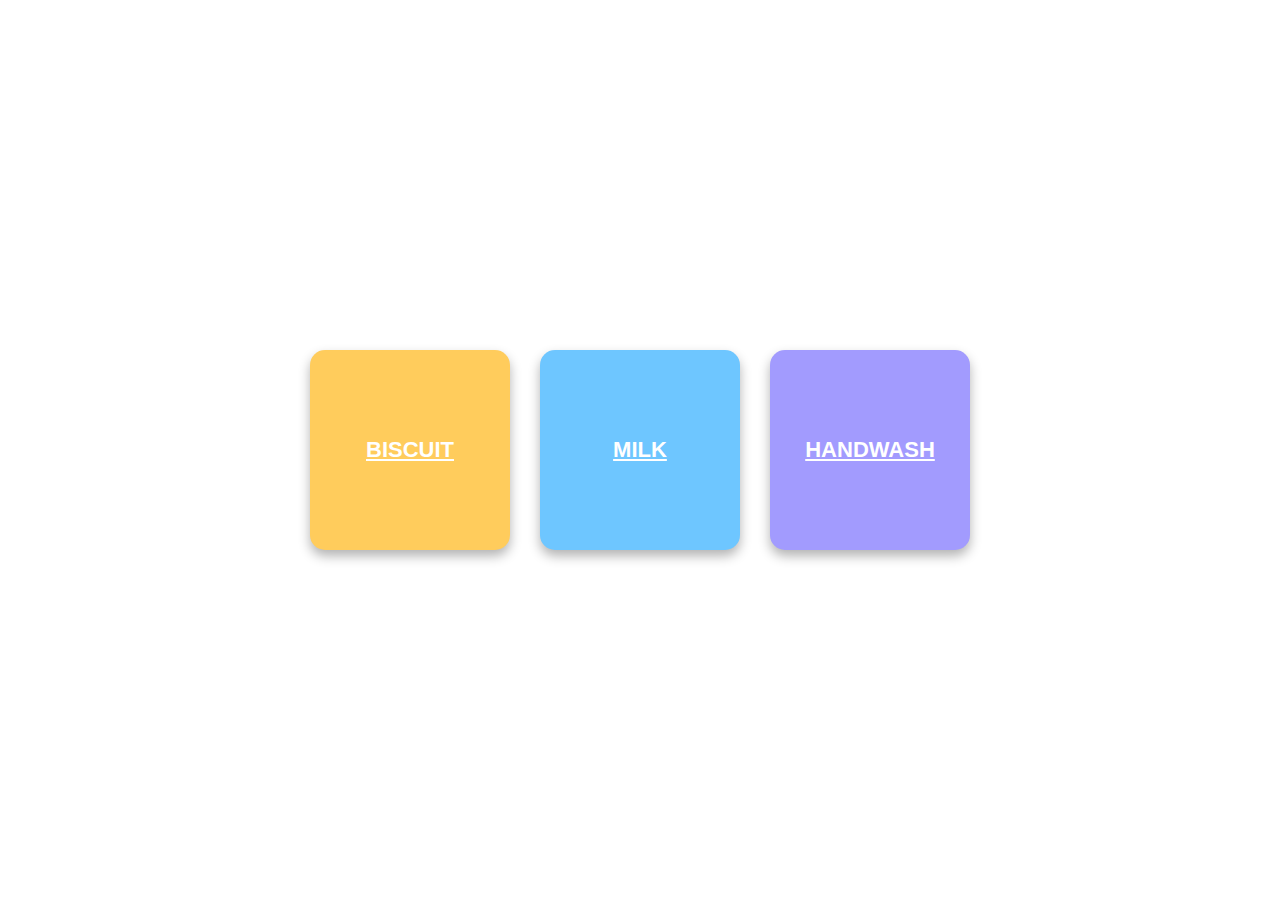
<file: index.html>
<!DOCTYPE html>
<html lang="en">
<head>
    <meta charset="UTF-8">
    <meta name="viewport" content="width=device-width, initial-scale=1.0">
    <title>Product Display</title>
    <link rel="stylesheet" href="style.css">
</head>
<body>
    <div class="container">
        <a href="biscuit.html" class="product biscuit">Biscuit</a>
        <a href="milk.html" class="product milk">Milk</a>
        <a href="handwash.html" class="product handwash">handwash</a>
    </div>
</body>
</html>
</file>
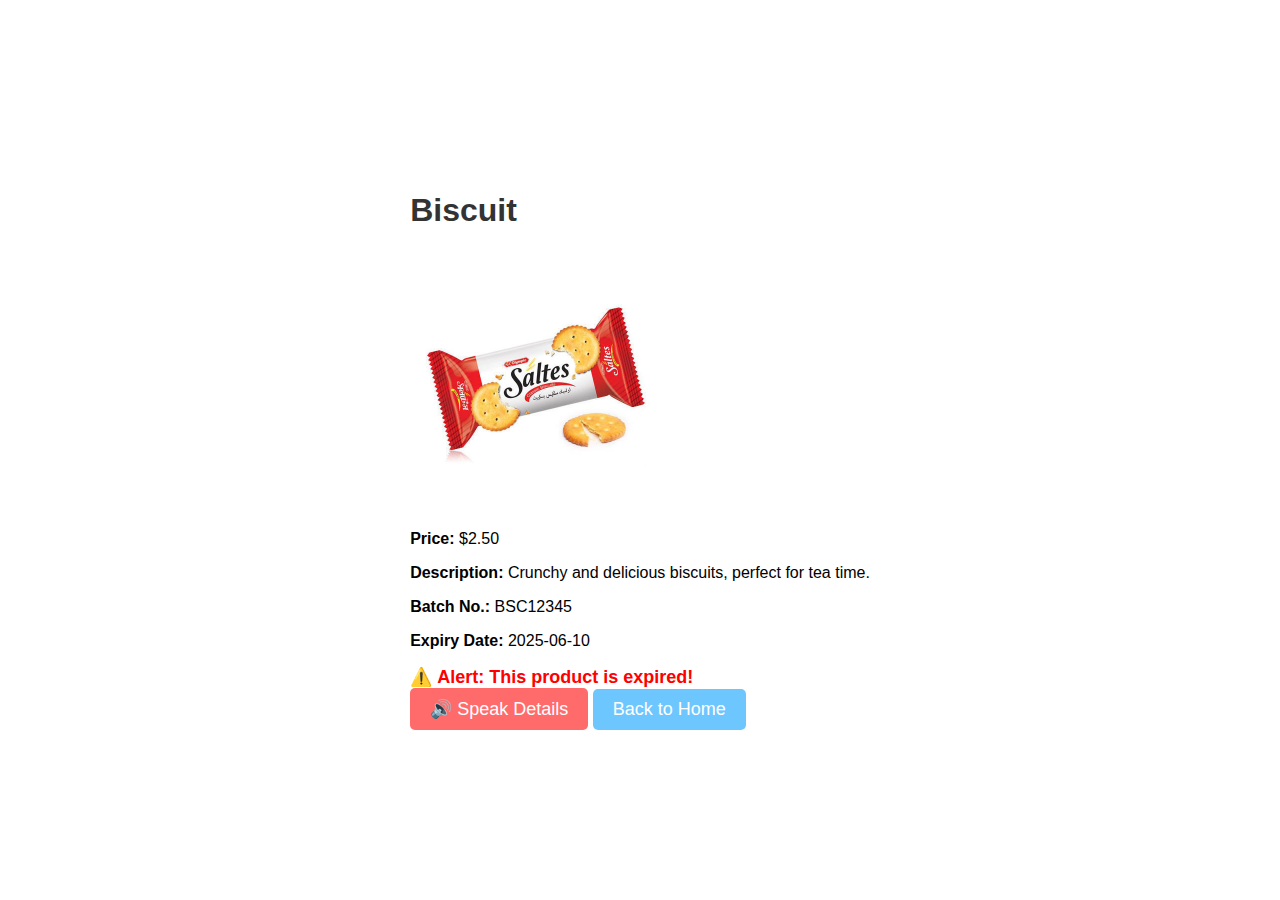
<file: biscuit-details.html>
<!DOCTYPE html>
<html lang="en">
<head>
    <meta charset="UTF-8">
    <meta name="viewport" content="width=device-width, initial-scale=1.0">
    <title>Biscuit Details</title>
    <link rel="stylesheet" href="style.css">
</head>
<body>
    <div class="details-page">
        <h1>Biscuit</h1>
        <img src="biscuit.jpg" alt="Biscuit" class="product-image">

        <p><strong>Price:</strong> $2.50</p>
        <p><strong>Description:</strong> Crunchy and delicious biscuits, perfect for tea time.</p>
        <p><strong>Batch No.:</strong> BSC12345</p>
        <p><strong>Expiry Date:</strong> <span id="expiry-date">2025-06-10</span></p>

        <div id="alert-expired" class="expired-alert"></div>

        <button onclick="speakDetails()" class="speak-button">🔊 Speak Details</button>
        <a href="index.html" class="back-button">Back to Home</a>
    </div>

    <script>
        function checkExpiry() {
            let expiryDate = new Date(document.getElementById("expiry-date").innerText);
            let today = new Date();

            if (expiryDate < today) {
                document.getElementById("alert-expired").innerHTML = "⚠️ <strong>Alert:</strong> This product is expired!";
                document.getElementById("alert-expired").style.color = "red";
            }
        }

        function speakDetails() {
            let productName = "Biscuit";
            let price = "2 dollars and 50 cents";
            let description = "Crunchy and delicious biscuits, perfect for tea time.";
            let batchNo = "BSC12345";
            let expiry = document.getElementById("expiry-date").innerText;
            let alertMessage = "";

            if (new Date(expiry) < new Date()) {
                alertMessage = "Alert! This product is expired!";
            }

            let message = `Product Name: ${productName}. Price: ${price}. Description: ${description}. Batch Number: ${batchNo}. Expiry Date: ${expiry}. ${alertMessage}`;

            let speech = new SpeechSynthesisUtterance(message);
            speech.lang = "en-US";
            window.speechSynthesis.speak(speech);
        }

        checkExpiry();
    </script>
</body>
</html>
</file>
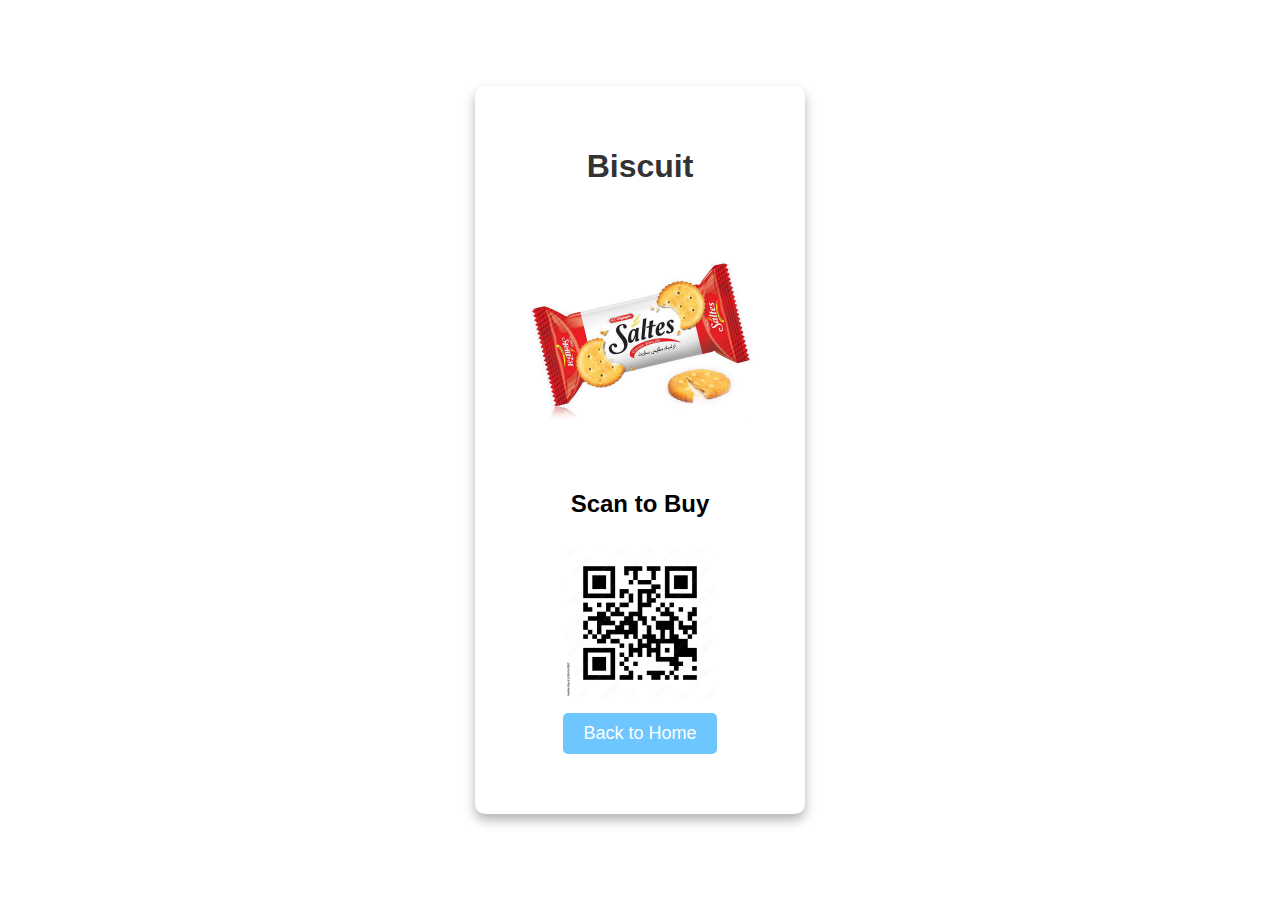
<file: biscuit.html>
<!DOCTYPE html>
<html lang="en">
<head>
    <meta charset="UTF-8">
    <meta name="viewport" content="width=device-width, initial-scale=1.0">
    <title>Biscuit Product</title>
    <link rel="stylesheet" href="style.css">
</head>
<body>
    <div class="product-page">
        <h1>Biscuit</h1>
        <img src="biscuit.jpg" alt="Biscuit" class="product-image">
  
        <div class="qr-container">
            <h2>Scan to Buy</h2>
            <img src="qrcode.jpg" alt="QR Code" class="qr-code" onclick="goToDetails('biscuit-details.html')">
            <a href="index.html" class="back-button">Back to Home</a>
        </div>
   </div>

  <script>
        function goToDetails(page) {
            window.location.href = page;
        }
    </script>
</body>
</html>
</file>
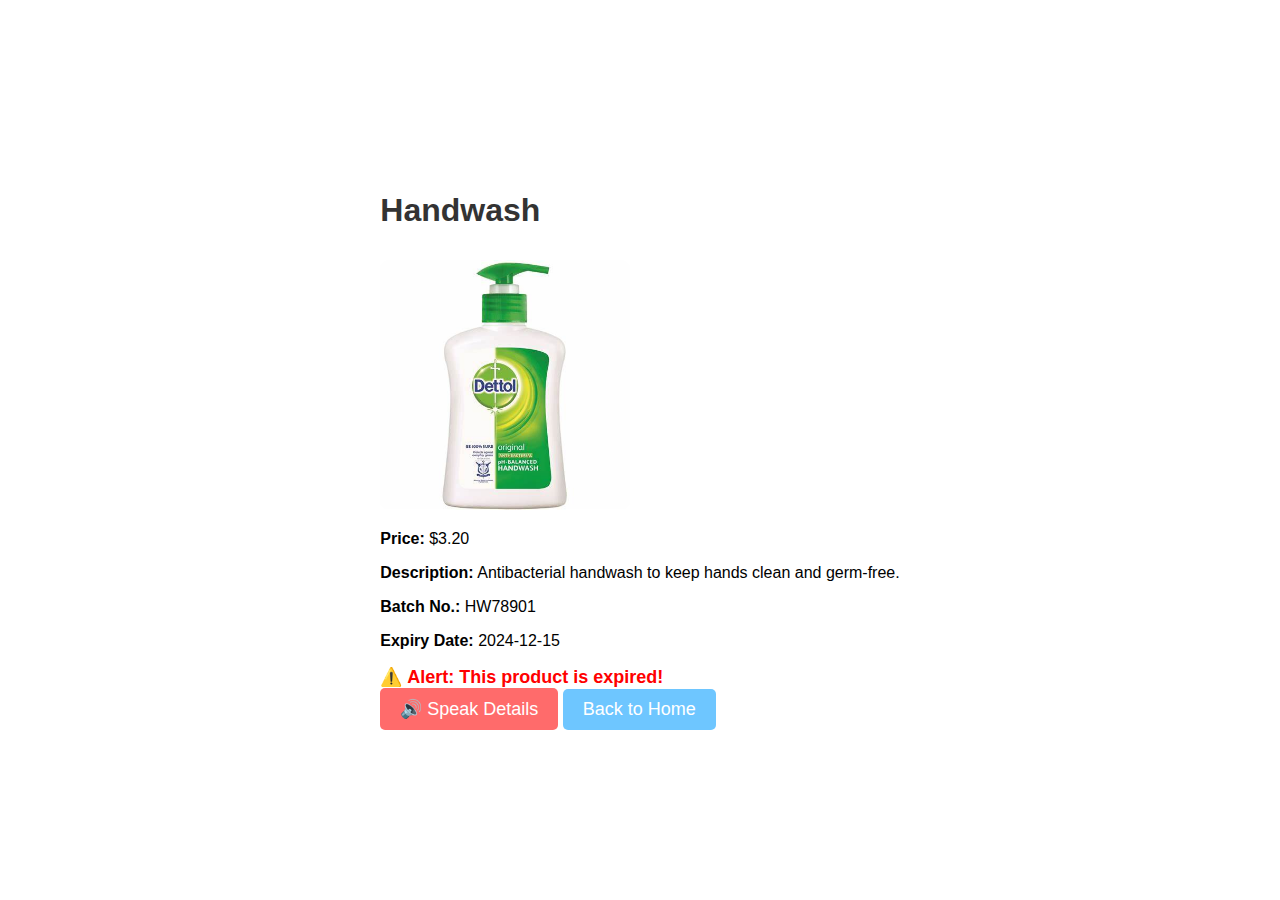
<file: handwash-details.html>
<!DOCTYPE html>
<html lang="en">
<head>
    <meta charset="UTF-8">
    <meta name="viewport" content="width=device-width, initial-scale=1.0">
    <title>Handwash Details</title>
    <link rel="stylesheet" href="style.css">
</head>
<body>
    <div class="details-page">
        <h1>Handwash</h1>
        <img src="handwash.jpg" alt="Handwash" class="product-image">

        <p><strong>Price:</strong> $3.20</p>
        <p><strong>Description:</strong> Antibacterial handwash to keep hands clean and germ-free.</p>
        <p><strong>Batch No.:</strong> HW78901</p>
        <p><strong>Expiry Date:</strong> <span id="expiry-date">2024-12-15</span></p>

        <div id="alert-expired" class="expired-alert"></div>

        <button onclick="speakDetails()" class="speak-button">🔊 Speak Details</button>
        <a href="index.html" class="back-button">Back to Home</a>
    </div>

    <script>
        function checkExpiry() {
            let expiryDate = new Date(document.getElementById("expiry-date").innerText);
            let today = new Date();

            if (expiryDate < today) {
                document.getElementById("alert-expired").innerHTML = "⚠️ <strong>Alert:</strong> This product is expired!";
                document.getElementById("alert-expired").style.color = "red";
            }
        }

        function speakDetails() {
            let message = "Product Name: Handwash. Price: 3 dollars and 20 cents. Description: Antibacterial handwash to keep hands clean and germ-free. Batch Number: HW78901. Expiry Date: " 
                        + document.getElementById("expiry-date").innerText;
            
            if (new Date(document.getElementById("expiry-date").innerText) < new Date()) {
                message += ". Alert! This product is expired!";
            }

            let speech = new SpeechSynthesisUtterance(message);
            speech.lang = "en-US";
            window.speechSynthesis.speak(speech);
        }

        checkExpiry();
    </script>
</body>
</html>
</file>
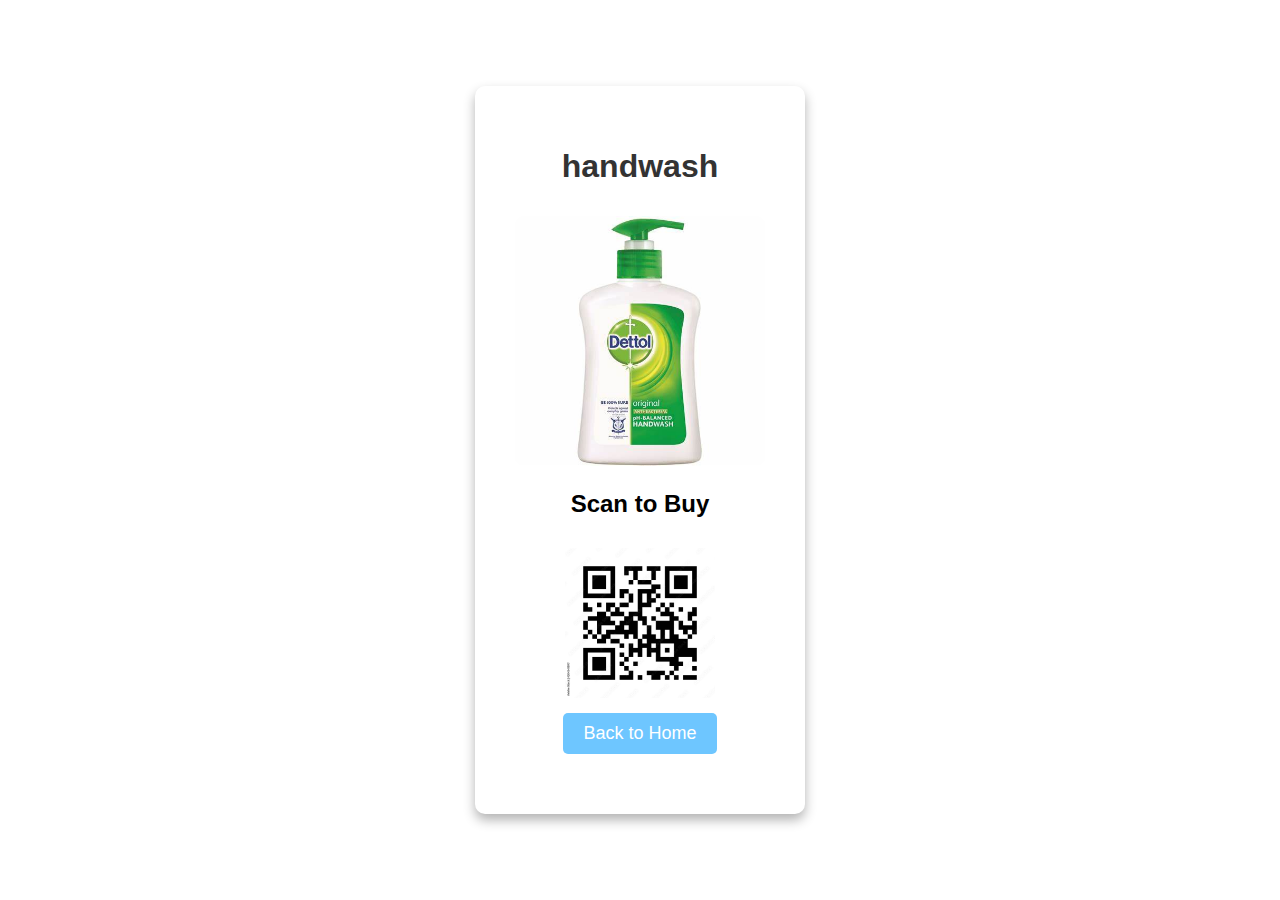
<file: handwash.html>
<!DOCTYPE html>
<html lang="en">
<head>
    <meta charset="UTF-8">
    <meta name="viewport" content="width=device-width, initial-scale=1.0">
    <title>handwash Product</title>
    <link rel="stylesheet" href="style.css">
</head>
<body>
    <div class="product-page">
        <h1>handwash</h1>
        <img src="handwash.jpg" alt="handwash" class="product-image">


        <div class="qr-container">
            <h2>Scan to Buy</h2>
            <img src="qrcode.jpg" alt="QR Code" class="qr-code"  onclick="goToDetails('handwash-details.html')">
            <a href="index.html" class="back-button">Back to Home</a>
        </div>
    </div>

  <script>
        function goToDetails(page) {
            window.location.href = page;
        }
    </script>
</body>
</html>
</file>
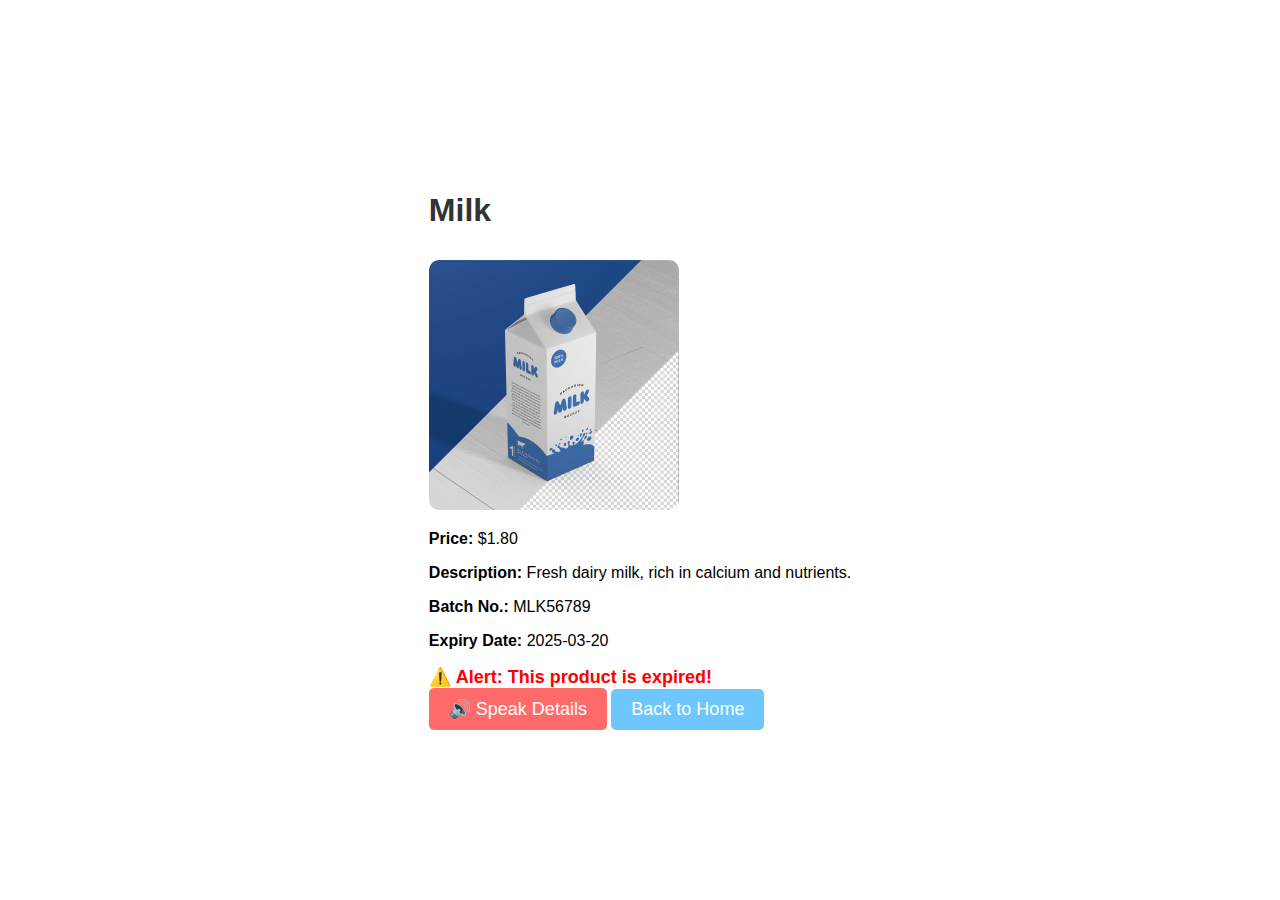
<file: milk-details.html>
<!DOCTYPE html>
<html lang="en">
<head>
    <meta charset="UTF-8">
    <meta name="viewport" content="width=device-width, initial-scale=1.0">
    <title>Milk Details</title>
    <link rel="stylesheet" href="style.css">
</head>
<body>
    <div class="details-page">
        <h1>Milk</h1>
        <img src="milk.jpg" alt="Milk" class="product-image">

        <p><strong>Price:</strong> $1.80</p>
        <p><strong>Description:</strong> Fresh dairy milk, rich in calcium and nutrients.</p>
        <p><strong>Batch No.:</strong> MLK56789</p>
        <p><strong>Expiry Date:</strong> <span id="expiry-date">2025-03-20</span></p>

        <div id="alert-expired" class="expired-alert"></div>

        <button onclick="speakDetails()" class="speak-button">🔊 Speak Details</button>
        <a href="index.html" class="back-button">Back to Home</a>
    </div>

    <script>
        function checkExpiry() {
            let expiryDate = new Date(document.getElementById("expiry-date").innerText);
            let today = new Date();

            if (expiryDate < today) {
                document.getElementById("alert-expired").innerHTML = "⚠️ <strong>Alert:</strong> This product is expired!";
                document.getElementById("alert-expired").style.color = "red";
            }
        }

        function speakDetails() {
            let message = "Product Name: Milk. Price: 1 dollar and 80 cents. Description: Fresh dairy milk, rich in calcium and nutrients. Batch Number: MLK56789. Expiry Date: " 
                        + document.getElementById("expiry-date").innerText;
            
            if (new Date(document.getElementById("expiry-date").innerText) < new Date()) {
                message += ". Alert! This product is expired!";
            }

            let speech = new SpeechSynthesisUtterance(message);
            speech.lang = "en-US";
            window.speechSynthesis.speak(speech);
        }

        checkExpiry();
    </script>
</body>
</html>
</file>
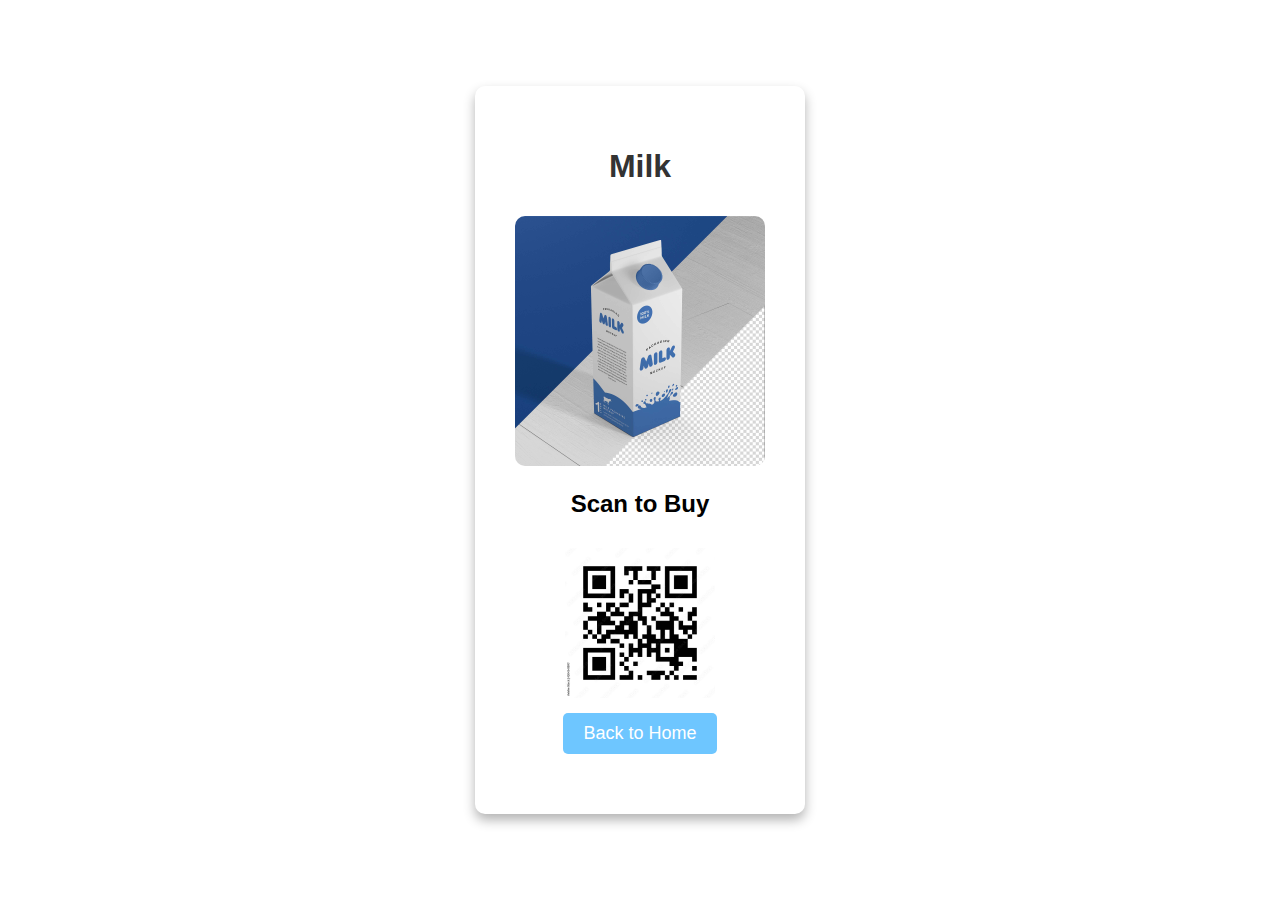
<file: milk.html>
<!DOCTYPE html>
<html lang="en">
<head>
    <meta charset="UTF-8">
    <meta name="viewport" content="width=device-width, initial-scale=1.0">
    <title>Milk Product</title>
    <link rel="stylesheet" href="style.css">
</head>
<body>
    <div class="product-page">
        <h1>Milk</h1>
        <img src="milk.jpg" alt="Milk" class="product-image">

        <div class="qr-container">
            <h2>Scan to Buy</h2>
            <img src="qrcode.jpg" alt="QR Code" class="qr-code" onclick="goToDetails('milk-details.html')">
            <a href="index.html" class="back-button">Back to Home</a>
        </div>
    </diiv>
 
<script>
        function goToDetails(page) {
            window.location.href = page;
        }
    </script>
</body>
</html>
</file>
<file: style.css>
body {
    font-family: Arial, sans-serif;
    display: flex;
    justify-content: center;
    align-items: center;
    height: 100vh;
    background-color: linear-gradient(to right, #ff9a9e, #fad0c4);
    margin: 0;
}

.container {
    display: flex;
    gap: 30px;
}

.product {
    width: 200px;
    height: 200px;
    display: flex;
    justify-content: center;
    align-items: center;
    border-radius: 15px;
    box-shadow: 0 6px 12px rgba(0, 0, 0, 0.3);
    font-size: 22px;
    font-weight: bold;
    text-transform: uppercase;
    color: white;
    transition: transform 0.3s, box-shadow 0.3s;
}

.product:hover {
    transform: scale(1.1);
    box-shadow: 0 10px 20px rgba(0, 0, 0, 0.4);
}

/* Specific Colors for Each Box */
.biscuit {
    background-color: #ffcc5c;
}

.milk {
    background-color: #6ec6ff;
}

.handwash {
    background-color: #a29bfe;
}

.product-page {
    text-align: center;
    background: white;
    padding: 40px;
    border-radius: 10px;
    box-shadow: 0 6px 12px rgba(0, 0, 0, 0.3);
}

h1 {
    font-size: 32px;
    color: #333;
}

.product-image {
    width: 250px;
    height: auto;
    border-radius: 10px;
    margin-top: 10px;
}

.qr-container {
    display: flex;
    flex-direction: column;
    align-items: center;
    margin-bottom: 20px;
}

.qr-code {
    width: 150px;
    height: auto;
    cursor: pointer;
    margin-top: 10px;
    margin-bottom: 15px;
    transition: transition 0.2s ease-in-out;    
}

.qr-code:hover {
    transform: scale(1.1);
}

/* Expiry Alert */
.expired-alert {
    font-size: 18px;
    font-weight: bold;
    margin-top: 15px;
}

/* Speak Button */
.speak-button {
    display: inline-block;
    padding: 10px 20px;
    font-size: 18px;
    background-color: #ff6b6b;
    color: white;
    text-decoration: none;
    border-radius: 5px;
    border: none;
    cursor: pointer;
    transition: background 0.3s;
}

.speak-button:hover {
    background-color: #e74c3c;
}

.back-button {
    display: inline-block;
    padding: 10px 20px;
    font-size: 18px;
    background-color: #6ec6ff;
    color: white;
    text-decoration: none;
    border-radius: 5px;
    transition: background 0.3s;
    
    
}

.back-button:hover {
    background-color: #4a90e2;
}
</file>
